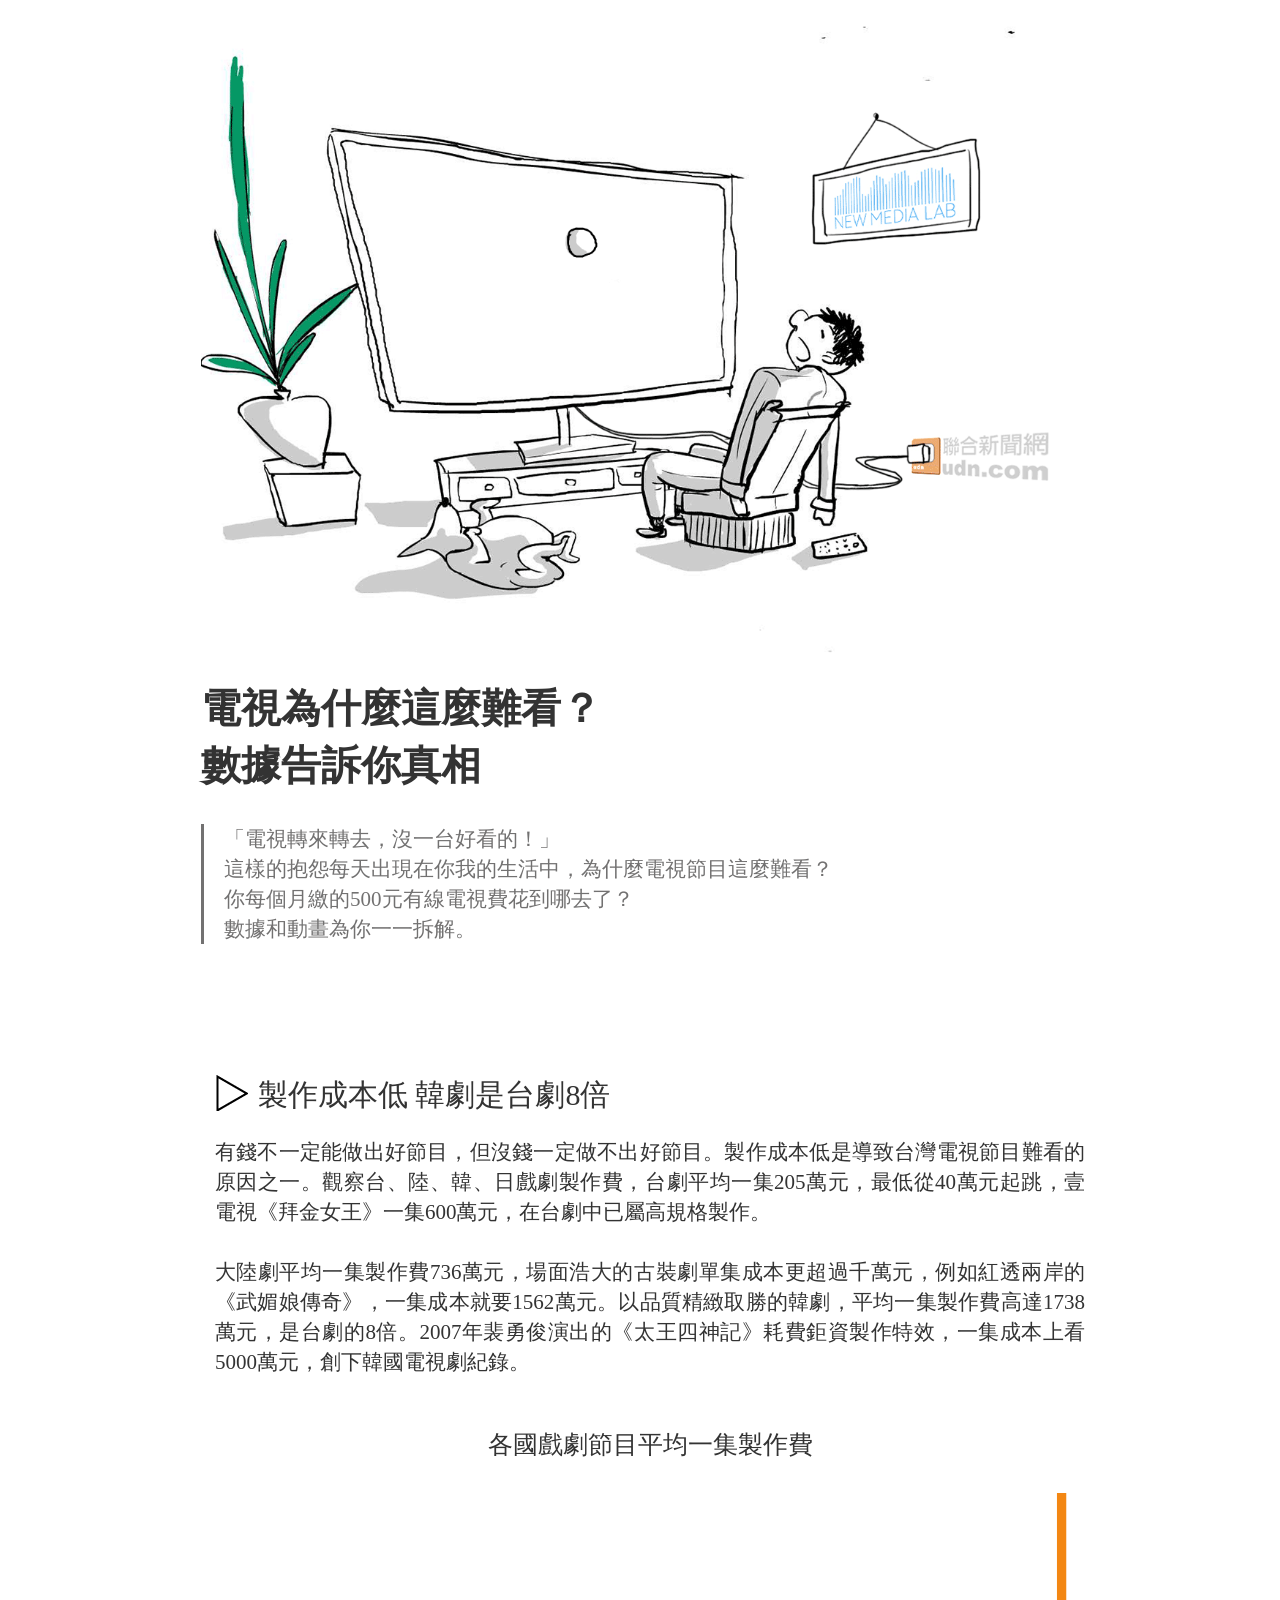
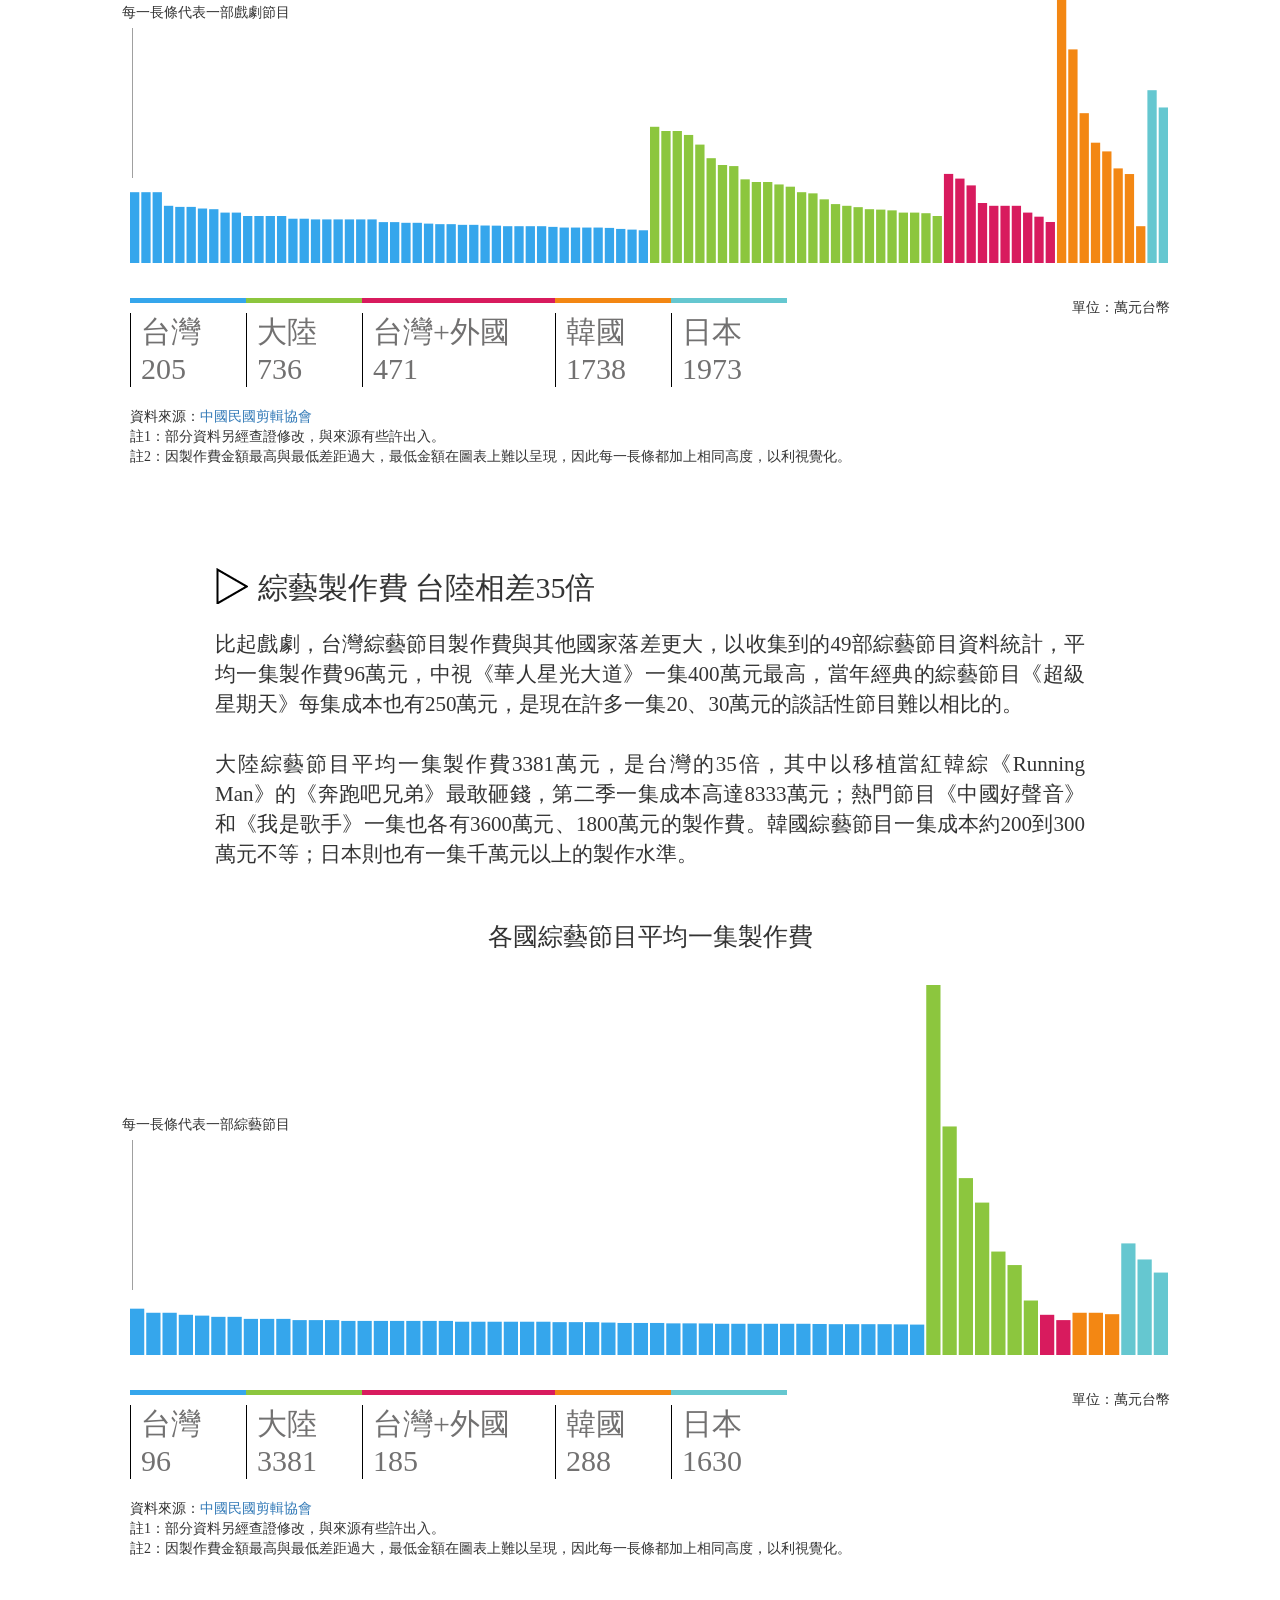
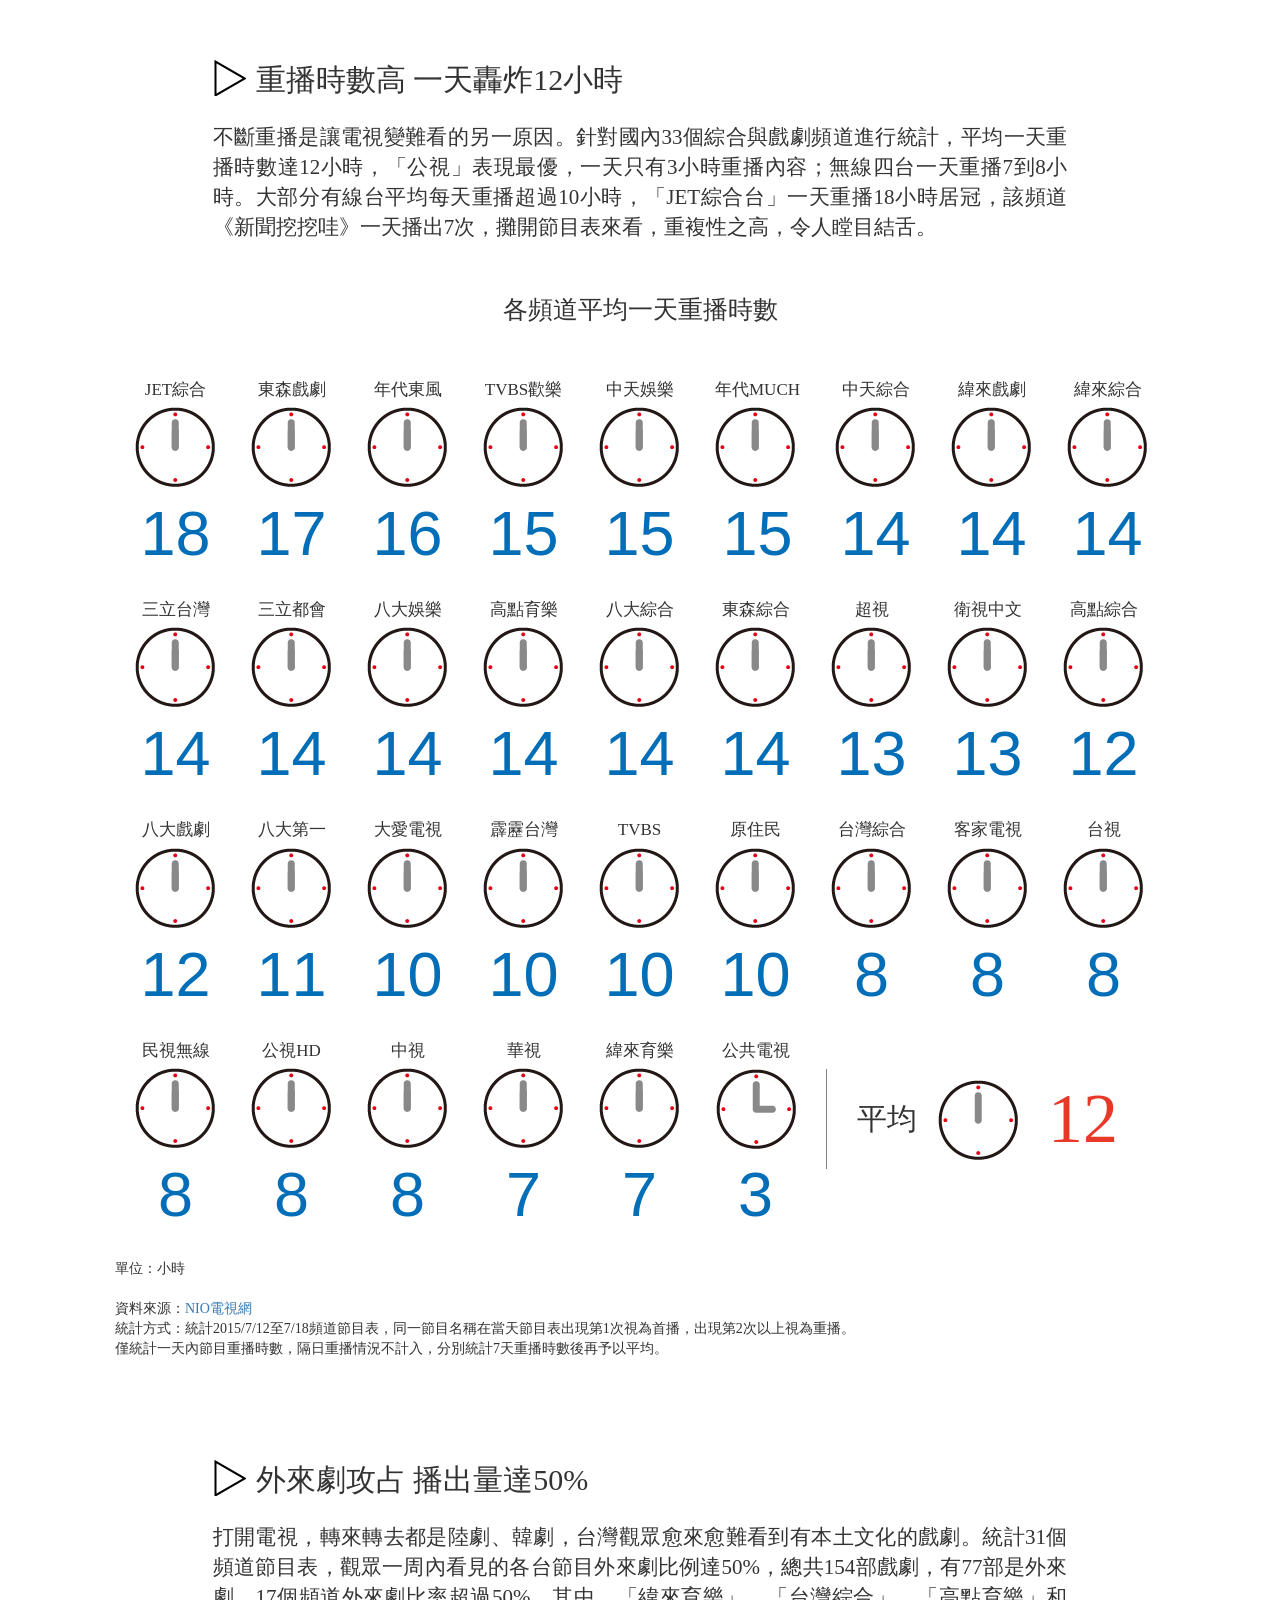
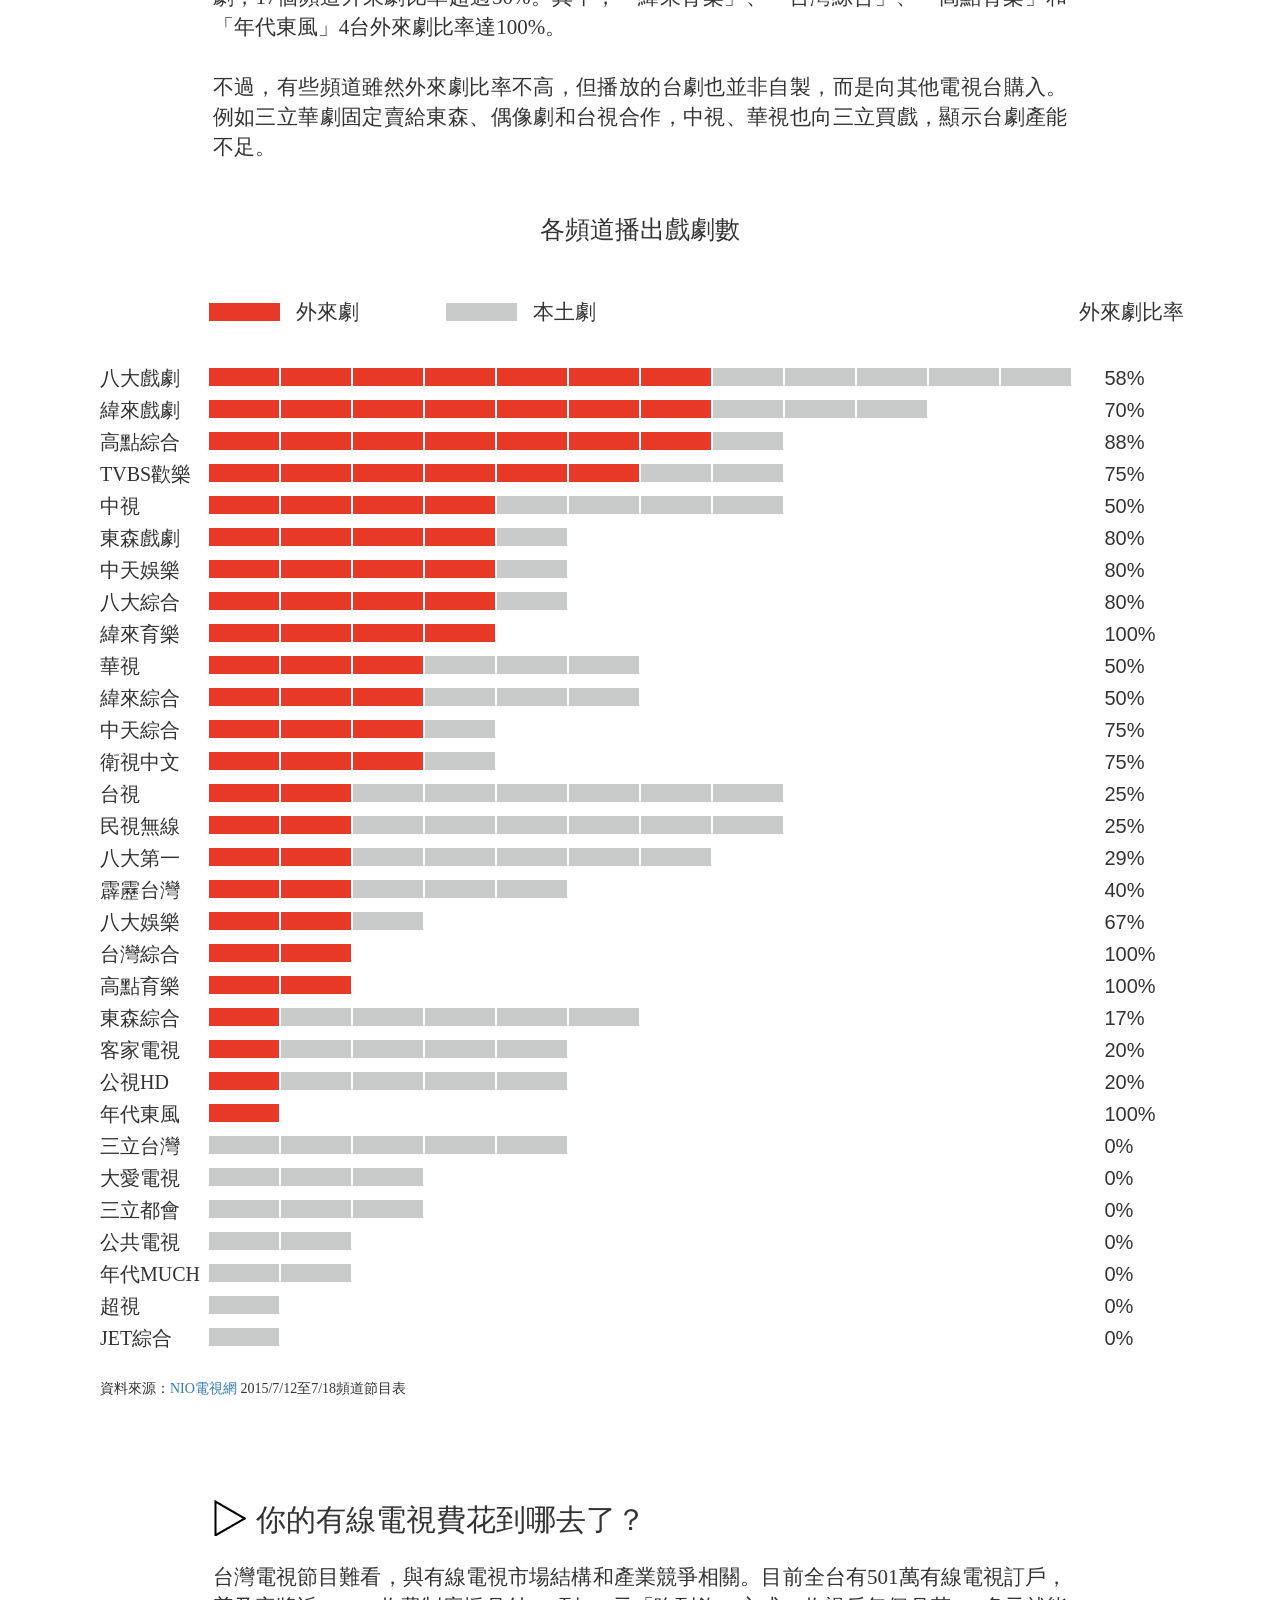
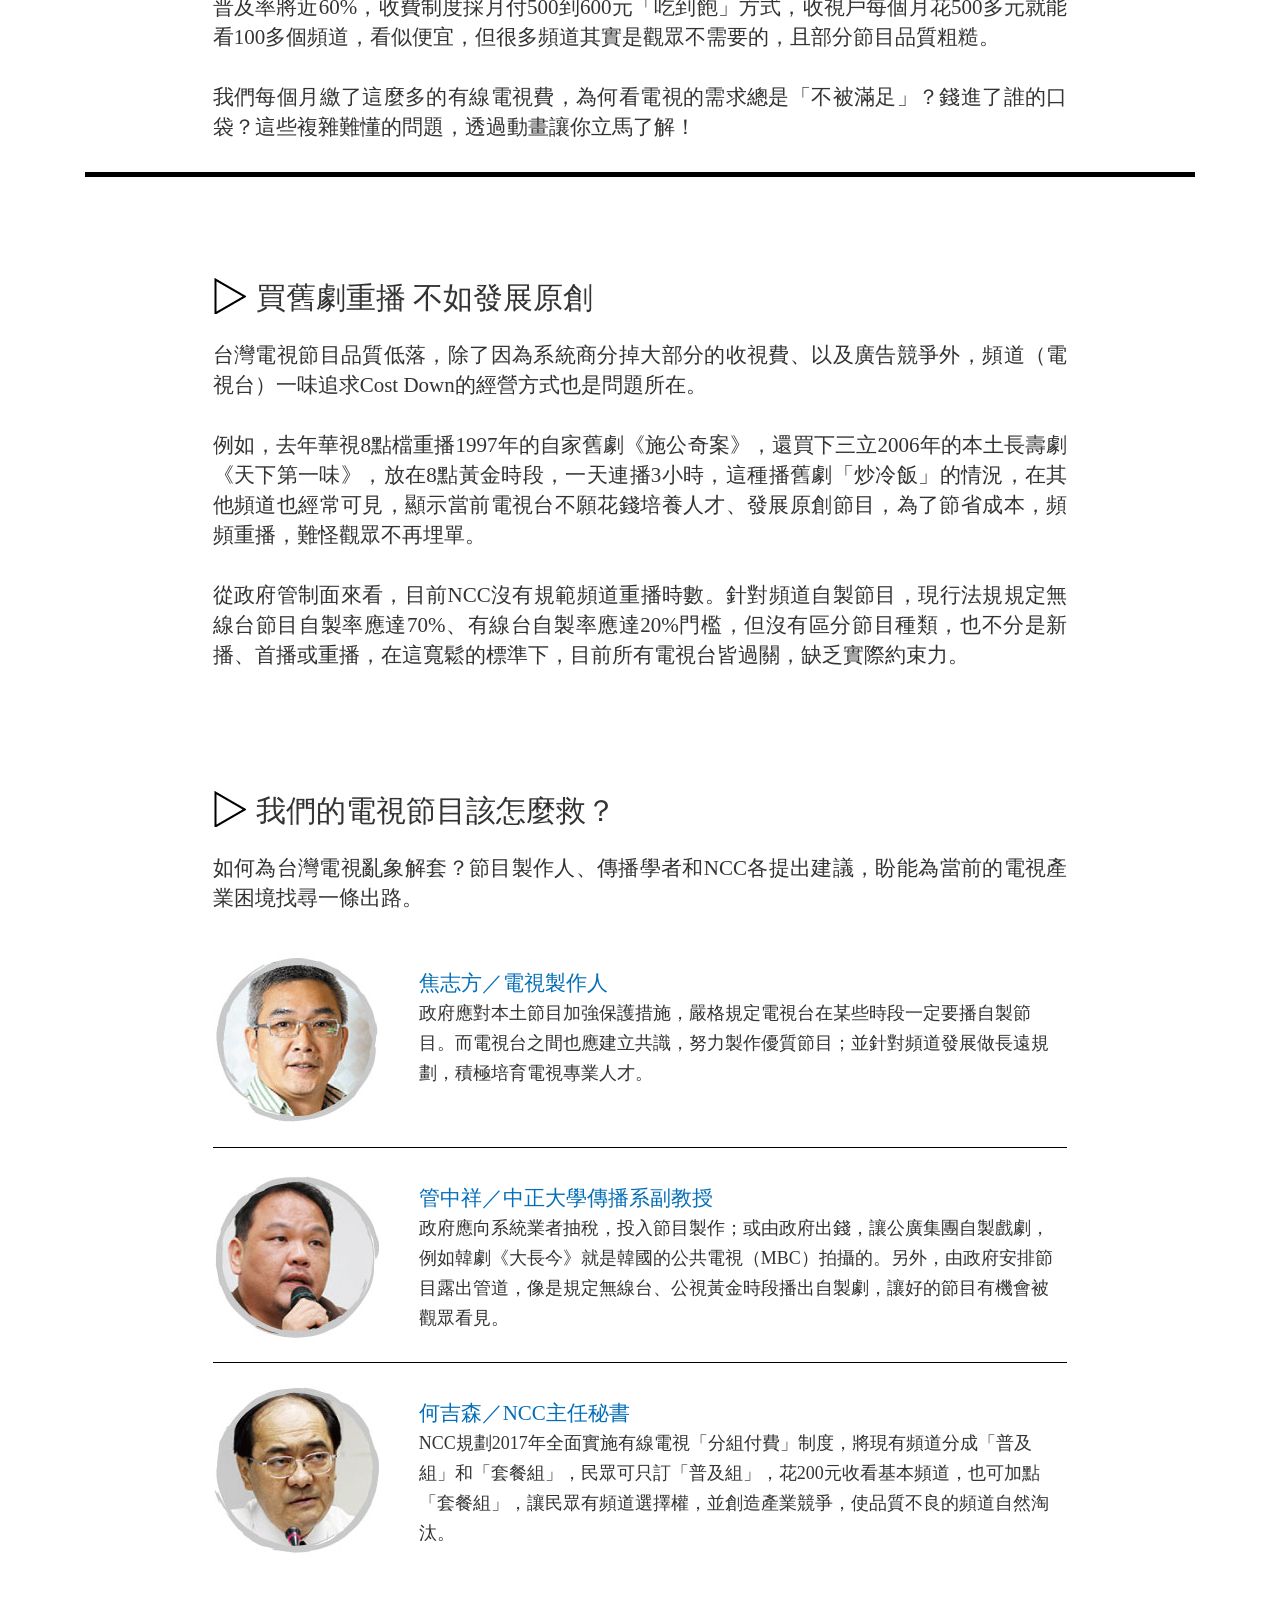
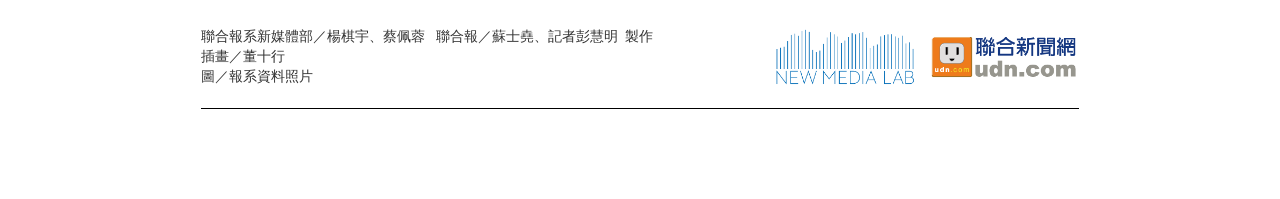
<file: index.html>
<!DOCTYPE html>
<html>
<head>
	<link rel="shortcut icon" href="img/udn_title_icon.jpg">
	<meta http-equiv="Content-Type" content="text/html" charset="utf-8">
	<meta name="viewport" content="width=device-width, initial-scale=1">
	<title>電視為什麼這麼難看？ 數據告訴你真相</title>
	
	<!-- for Facebook -->
	<meta property="og:title" content="電視為什麼這麼難看？ 數據告訴你真相"/> 
	<meta property="og:type" content="website"/>
	<meta property="og:url" content="http://p.udn.com.tw/upf/newmedia/2015_data/20150729_tv_data/udn_tv_data/index.html"/>
	<meta property="og:image" content="http://p.udn.com.tw/upf/newmedia/2015_data/20150729_tv_data/udn_tv_data/img/FB.jpg"/>
	<meta property="og:site_name" content="聯合報系新媒體部"/> 
	<meta property="og:description" content="電視轉來轉去，沒一台好看的！」這樣的抱怨每天出現在你我的生活中，為什麼電視節目這麼難看？你每個月繳的500元有線電視費花到哪去了？數據和動畫為你一一拆解。"/>
	
	<!-- for Google -->
	<meta name="description" content="電視轉來轉去，沒一台好看的！」這樣的抱怨每天出現在你我的生活中，為什麼電視節目這麼難看？你每個月繳的500元有線電視費花到哪去了？數據和動畫為你一一拆解。" />
	<meta name="author" content="聯合報系新媒體部" />
	<meta name="copyright" content="聯合報系新媒體部" />
	<meta name="application-name" content="電視為什麼這麼難看？ 數據告訴你真相" />
	
	<!-- our google analytics -->
	<script>
	  (function(i,s,o,g,r,a,m){i['GoogleAnalyticsObject']=r;i[r]=i[r]||function(){
	  (i[r].q=i[r].q||[]).push(arguments)},i[r].l=1*new Date();a=s.createElement(o),
	  m=s.getElementsByTagName(o)[0];a.async=1;a.src=g;m.parentNode.insertBefore(a,m)
	  })(window,document,'script','//www.google-analytics.com/analytics.js','ga');

	  ga('create', 'UA-58825218-28', 'auto');
	  ga('send', 'pageview');

	</script>

	<!-- udn google analytics -->
	<script>
	  (function(i,s,o,g,r,a,m){i['GoogleAnalyticsObject']=r;i[r]=i[r]||function(){
	  (i[r].q=i[r].q||[]).push(arguments)},i[r].l=1*new Date();a=s.createElement(o),
	  m=s.getElementsByTagName(o)[0];a.async=1;a.src=g;m.parentNode.insertBefore(a,m)
	  })(window,document,'script','//www.google-analytics.com/analytics.js','ga');
	 
	  ga('create', 'UA-19660006-1', 'auto');
	  ga('send', 'pageview');
	 
	</script>

	<!-- udn comScore Tag -->
	<script>
	var _comscore = _comscore || [];
	_comscore.push({ c1: "2", c2: "7390954" });
	(function() {
	var s = document.createElement("script"), el = document.getElementsByTagName("script")[0]; s.async = true;
	s.src = (document.location.protocol == "https:" ? "https://sb" : "http://b") + ".scorecardresearch.com/beacon.js";
	el.parentNode.insertBefore(s, el);
	})();
	</script>
	<noscript>
	<img src="http://b.scorecardresearch.com/p?c1=2&c2=7390954&cv=2.0&cj=1" />
	</noscript>

	<!-- udn Alexa Certify Javascript -->
	<script type="text/javascript">
	_atrk_opts = { atrk_acct:"aw0Di1a4ZP00aY", domain:"udn.com",dynamic: true};
	(function() { var as = document.createElement('script'); as.type = 'text/javascript'; as.async = true; as.src = "https://d31qbv1cthcecs.cloudfront.net/atrk.js"; var s = document.getElementsByTagName('script')[0];s.parentNode.insertBefore(as, s); })();
	</script>
	<noscript><img src="https://d5nxst8fruw4z.cloudfront.net/atrk.gif?account=aw0Di1a4ZP00aY" style="display:none" height="1" width="1" alt="" /></noscript>

	
  	<script type="text/javascript" src="js/jquery-2.1.3.js"></script>
  	<script type="text/javascript" src="js/bootstrap.js"></script>
  	<script type="text/javascript" src="js/d3.js"></script>
  	<script type="text/javascript" src="js/d3tip.js"></script>
  	<script type="text/javascript" src="js/tv_index.js?v4"></script>
  	
  	<link rel="stylesheet" type="text/css" href="css/bootstrap.css">
  	<link rel="stylesheet" type="text/css" href="css/index.css?v4">
</head>

<body>
	<div id="fb-root"></div>
	<script>(function(d, s, id) {
	  var js, fjs = d.getElementsByTagName(s)[0];
	  if (d.getElementById(id)) return;
	  js = d.createElement(s); js.id = id;
	  js.src = "//connect.facebook.net/zh_TW/sdk.js#xfbml=1&version=v2.4&appId=427619644082528";
	  fjs.parentNode.insertBefore(js, fjs);
	}(document, 'script', 'facebook-jssdk'));</script>

	<div class = "container">
		<div id = "first-page-container">
			<img src="img/first_page.gif?v1" width = "100%">
			<div class = "big-title myfont bold-font">電視為什麼這麼難看？<br>數據告訴你真相</div>
			<div class = "foreword myfont">
				「電視轉來轉去，沒一台好看的！」<br>
				這樣的抱怨每天出現在你我的生活中，為什麼電視節目這麼難看？<br>
				你每個月繳的500元有線電視費花到哪去了？<br>
				數據和動畫為你一一拆解。
			</div>
			<div class="fb-like" data-href="http://p.udn.com.tw/upf/newmedia/2015_data/20150729_tv_data/udn_tv_data/index.html" data-layout="button_count" data-action="like" data-show-faces="true" data-share="true"></div>
		</div>

		<div class = "container-fluid sections" id = "section1">
			<div class = "sec1-block">
				<div class = "sec-title">
					<div class = "sec-title-img fl-left"><img src="img/tri.png"></div>
					<div class = "sec-title-text myfont fl-left">製作成本低 韓劇是台劇8倍</div>
				</div>
				<div class = "sec-content myfont">
					有錢不一定能做出好節目，但沒錢一定做不出好節目。製作成本低是導致台灣電視節目難看的原因之一。觀察台、陸、韓、日戲劇製作費，台劇平均一集205萬元，最低從40萬元起跳，壹電視《拜金女王》一集600萬元，在台劇中已屬高規格製作。<br><br>
					大陸劇平均一集製作費736萬元，場面浩大的古裝劇單集成本更超過千萬元，例如紅透兩岸的《武媚娘傳奇》，一集成本就要1562萬元。以品質精緻取勝的韓劇，平均一集製作費高達1738萬元，是台劇的8倍。2007年裴勇俊演出的《太王四神記》耗費鉅資製作特效，一集成本上看5000萬元，創下韓國電視劇紀錄。
				</div>
				<div class = "charts-title myfont">各國戲劇節目平均一集製作費</div>
				<div class = "svg-container container-fluid" id = "svg-drama-money"></div>
				<div class = "sec1-legend-block">
					<div class = "sec1-legend">
						<div class = "sec1-legend-color tw-color"></div>
						<div class = "sec1-legend-nations myfont">台灣&nbsp&nbsp&nbsp&nbsp&nbsp&nbsp<br>205</div>
					</div>
					<div class = "sec1-legend">
						<div class = "sec1-legend-color cn-color"></div>
						<div class = "sec1-legend-nations myfont">大陸&nbsp&nbsp&nbsp&nbsp&nbsp&nbsp<br>736</div>
					</div>
					<div class = "sec1-legend">
						<div class = "sec1-legend-color tw-foreign-color"></div>
						<div class = "sec1-legend-nations myfont">台灣+外國&nbsp&nbsp&nbsp&nbsp&nbsp&nbsp<br>471</div>
					</div>
					<div class = "sec1-legend">
						<div class = "sec1-legend-color kr-color"></div>
						<div class = "sec1-legend-nations myfont">韓國&nbsp&nbsp&nbsp&nbsp&nbsp&nbsp<br>1738</div>
					</div>
					<div class = "sec1-legend">
						<div class = "sec1-legend-color jp-color"></div>
						<div class = "sec1-legend-nations myfont">日本&nbsp&nbsp&nbsp&nbsp&nbsp&nbsp<br>1973</div>
					</div>
					<div class = "units myfont">單位：萬元台幣</div>
				</div>
				<div class = "ps myfont">
					資料來源：<a href="http://www.eforu.com.tw/www/cost/produce.htm" target = "_blank">中國民國剪輯協會</a><br>
					註1：部分資料另經查證修改，與來源有些許出入。<br>
					註2：因製作費金額最高與最低差距過大，最低金額在圖表上難以呈現，因此每一長條都加上相同高度，以利視覺化。
				</div>
			</div>
			<div class = "sec1-block" id = "sec1-block2">
				<div class = "sec-title">
					<div class = "sec-title-img fl-left"><img src="img/tri.png"></div>
					<div class = "sec-title-text myfont fl-left">綜藝製作費 台陸相差35倍</div>
				</div>
				<div class = "sec-content myfont">
					比起戲劇，台灣綜藝節目製作費與其他國家落差更大，以收集到的49部綜藝節目資料統計，平均一集製作費96萬元，中視《華人星光大道》一集400萬元最高，當年經典的綜藝節目《超級星期天》每集成本也有250萬元，是現在許多一集20、30萬元的談話性節目難以相比的。<br><br>
					大陸綜藝節目平均一集製作費3381萬元，是台灣的35倍，其中以移植當紅韓綜《Running Man》的《奔跑吧兄弟》最敢砸錢，第二季一集成本高達8333萬元；熱門節目《中國好聲音》和《我是歌手》一集也各有3600萬元、1800萬元的製作費。韓國綜藝節目一集成本約200到300萬元不等；日本則也有一集千萬元以上的製作水準。
				</div>
				<div class = "charts-title myfont">各國綜藝節目平均一集製作費</div>
				<div class = "svg-container container-fluid" id = "svg-comedy-money"></div>
				<div class = "sec1-legend-block">
					<div class = "sec1-legend">
						<div class = "sec1-legend-color tw-color"></div>
						<div class = "sec1-legend-nations myfont">台灣&nbsp&nbsp&nbsp&nbsp&nbsp&nbsp<br>96</div>
					</div>
					<div class = "sec1-legend">
						<div class = "sec1-legend-color cn-color"></div>
						<div class = "sec1-legend-nations myfont">大陸&nbsp&nbsp&nbsp&nbsp&nbsp&nbsp<br>3381</div>
					</div>
					<div class = "sec1-legend">
						<div class = "sec1-legend-color tw-foreign-color"></div>
						<div class = "sec1-legend-nations myfont">台灣+外國&nbsp&nbsp&nbsp&nbsp&nbsp&nbsp<br>185</div>
					</div>
					<div class = "sec1-legend">
						<div class = "sec1-legend-color kr-color"></div>
						<div class = "sec1-legend-nations myfont">韓國&nbsp&nbsp&nbsp&nbsp&nbsp&nbsp<br>288</div>
					</div>
					<div class = "sec1-legend">
						<div class = "sec1-legend-color jp-color"></div>
						<div class = "sec1-legend-nations myfont">日本&nbsp&nbsp&nbsp&nbsp&nbsp&nbsp<br>1630</div>
					</div>
					<div class = "units myfont">單位：萬元台幣</div>
				</div>
				<div class = "ps myfont">
					資料來源：<a href="http://www.eforu.com.tw/www/cost/produce.htm" target = "_blank">中國民國剪輯協會</a><br>
					註1：部分資料另經查證修改，與來源有些許出入。<br>
					註2：因製作費金額最高與最低差距過大，最低金額在圖表上難以呈現，因此每一長條都加上相同高度，以利視覺化。
				</div>

			</div>
		</div>
		<div class = "container-fluid sections" id = "section2">
			<div class = "sec-title">
				<div class = "sec-title-img fl-left"><img src="img/tri.png"></div>
				<div class = "sec-title-text myfont fl-left">重播時數高 一天轟炸12小時</div>
			</div>
			<div class = "sec-content myfont">
				不斷重播是讓電視變難看的另一原因。針對國內33個綜合與戲劇頻道進行統計，平均一天重播時數達12小時，「公視」表現最優，一天只有3小時重播內容；無線四台一天重播7到8小時。大部分有線台平均每天重播超過10小時，「JET綜合台」一天重播18小時居冠，該頻道《新聞挖挖哇》一天播出7次，攤開節目表來看，重複性之高，令人瞠目結舌。
			</div>
			<div class = "charts-title myfont">各頻道平均一天重播時數</div>
			<div class = "container-fluid" id = "clocks-container"></div>
			<div class = "clock-ps ps myfont">
				單位：小時<br><br>
				資料來源：<a href="http://www.niotv.com/i_index.php?cont=day" target = "_blank">NIO電視網</a><br>
				統計方式：統計2015/7/12至7/18頻道節目表，同一節目名稱在當天節目表出現第1次視為首播，出現第2次以上視為重播。<br>
				僅統計一天內節目重播時數，隔日重播情況不計入，分別統計7天重播時數後再予以平均。
			</div>
		</div>
		<div class = "container-fluid sections" id = "section3">
			<div class = "sec-title">
				<div class = "sec-title-img fl-left"><img src="img/tri.png"></div>
				<div class = "sec-title-text myfont fl-left">外來劇攻占 播出量達50%</div>
			</div>
			<div class = "sec-content myfont">
				打開電視，轉來轉去都是陸劇、韓劇，台灣觀眾愈來愈難看到有本土文化的戲劇。統計31個頻道節目表，觀眾一周內看見的各台節目外來劇比例達50%，總共154部戲劇，有77部是外來劇，17個頻道外來劇比率超過50%。其中，「緯來育樂」、「台灣綜合」、「高點育樂」和「年代東風」4台外來劇比率達100%。<br><br>
				不過，有些頻道雖然外來劇比率不高，但播放的台劇也並非自製，而是向其他電視台購入。例如三立華劇固定賣給東森、偶像劇和台視合作，中視、華視也向三立買戲，顯示台劇產能不足。
			</div>
			<div class = "charts-title myfont">各頻道播出戲劇數</div>
			<div class = "sec3-legend-block">
				<div class = "sec3-legend" id = "foreign-drama-legend"></div>
				<div class = "sec3-legend-text myfont">外來劇</div>
				<div class = "sec3-legend" id = "local-drama-legend"></div>
				<div class = "sec3-legend-text myfont">本土劇</div>
				<div class = "myfont" id = "foreign-rate">外來劇比率</div>
			</div>
			<div class = "container-fluid" id = "dramas-rate-container"></div>
			<div class = "ps myfont" id = "sec3-ps">
				資料來源：<a href="http://www.niotv.com/i_index.php?cont=day" target = "_blank">NIO電視網</a> 2015/7/12至7/18頻道節目表
			</div>
		</div>
		<div class = "container-fluid sections" id = "section4">
			<div class = "sec-title">
				<div class = "sec-title-img fl-left"><img src="img/tri.png"></div>
				<div class = "sec-title-text myfont fl-left">你的有線電視費花到哪去了？</div>
			</div>
			<div class = "sec-content myfont">
				台灣電視節目難看，與有線電視市場結構和產業競爭相關。目前全台有501萬有線電視訂戶，普及率將近60%，收費制度採月付500到600元「吃到飽」方式，收視戶每個月花500多元就能看100多個頻道，看似便宜，但很多頻道其實是觀眾不需要的，且部分節目品質粗糙。<br><br>
				我們每個月繳了這麼多的有線電視費，為何看電視的需求總是「不被滿足」？錢進了誰的口袋？這些複雜難懂的問題，透過動畫讓你立馬了解！ 
			</div>
			<!-- <div class = "video-wrap" id = "video-container">
				<video class = "animation-video" poster = "img/tvcover.jpg" id = "boringtv-video">

					<source src="video/boringtv.mp4" type="video/mp4"> 
				</video>
				<img src="img/play.png" id = "play-video-img">
			</div> -->
			<div id = "player"></div>
		</div>
		<div class = "container-fluid sections" id = "section5">
			<div class = "sec-title">
				<div class = "sec-title-img fl-left"><img src="img/tri.png"></div>
				<div class = "sec-title-text myfont fl-left">買舊劇重播 不如發展原創</div>
			</div>
			<div class = "sec-content myfont">
				台灣電視節目品質低落，除了因為系統商分掉大部分的收視費、以及廣告競爭外，頻道（電視台）一味追求Cost Down的經營方式也是問題所在。<br><br>
				例如，去年華視8點檔重播1997年的自家舊劇《施公奇案》，還買下三立2006年的本土長壽劇《天下第一味》，放在8點黃金時段，一天連播3小時，這種播舊劇「炒冷飯」的情況，在其他頻道也經常可見，顯示當前電視台不願花錢培養人才、發展原創節目，為了節省成本，頻頻重播，難怪觀眾不再埋單。<br><br>
				從政府管制面來看，目前NCC沒有規範頻道重播時數。針對頻道自製節目，現行法規規定無線台節目自製率應達70%、有線台自製率應達20%門檻，但沒有區分節目種類，也不分是新播、首播或重播，在這寬鬆的標準下，目前所有電視台皆過關，缺乏實際約束力。
			</div>
		</div>
		<div class = "container-fluid sections" id = "section6">
			<div class = "sec-title">
				<div class = "sec-title-img fl-left"><img src="img/tri.png"></div>
				<div class = "sec-title-text myfont fl-left">我們的電視節目該怎麼救？</div>
			</div>
			<div class = "sec-content myfont">
				如何為台灣電視亂象解套？節目製作人、傳播學者和NCC各提出建議，盼能為當前的電視產業困境找尋一條出路。
			</div>
			<div class = "famous-people-block">
				<div class = "famous-people" id = "famous-people-1">
					<div class = "famous-img fl-left"><img src="img/famous_1.jpg"></div>
					<div class = "famous-content fl-left myfont">
						<div class = "famous-name">焦志方／電視製作人</div>
						<div class = "famous-text">政府應對本土節目加強保護措施，嚴格規定電視台在某些時段一定要播自製節目。而電視台之間也應建立共識，努力製作優質節目；並針對頻道發展做長遠規劃，積極培育電視專業人才。</div>
					</div>
				</div>
				<div class = "famous-people" id = "famous-people-2">
					<div class = "famous-img fl-left"><img src="img/famous_2.jpg"></div>
					<div class = "famous-content fl-left myfont">
						<div class = "famous-name">管中祥／中正大學傳播系副教授</div>
						<div class = "famous-text">政府應向系統業者抽稅，投入節目製作；或由政府出錢，讓公廣集團自製戲劇，例如韓劇《大長今》就是韓國的公共電視（MBC）拍攝的。另外，由政府安排節目露出管道，像是規定無線台、公視黃金時段播出自製劇，讓好的節目有機會被觀眾看見。</div>
					</div>
				</div>
				<div class = "famous-people" id = "famous-people-3">
					<div class = "famous-img fl-left"><img src="img/famous_3.jpg"></div>
					<div class = "famous-content fl-left myfont">
						<div class = "famous-name">何吉森／NCC主任秘書</div>
						<div class = "famous-text">NCC規劃2017年全面實施有線電視「分組付費」制度，將現有頻道分成「普及組」和「套餐組」，民眾可只訂「普及組」，花200元收看基本頻道，也可加點「套餐組」，讓民眾有頻道選擇權，並創造產業競爭，使品質不良的頻道自然淘汰。</div>
					</div>
				</div>
			</div>
		</div>

		<div class = "editor-logo-container">
			<div class = "editor-src-bot myfont">
				聯合報系新媒體部／楊棋宇、蔡佩蓉&nbsp&nbsp&nbsp聯合報／蘇士堯、記者彭慧明&nbsp&nbsp製作<br>
				插畫／董十行<br>
				圖／報系資料照片
			</div>

			<div class = "logo-container">
				<div class = "logos fl-left">
					<a href="https://www.facebook.com/udnNewMediaLab?fref=ts" target="_blank">
						<img id = "newmedia-logo" src="img/nmlogo.png">
					</a>
				</div>
				<div class = "logos fl-left">
					<a href="http://theme.udn.com/theme/cate/6772" target="_blank">
						<img id = "udn-logo" src="img/udnlogo.png">
					</a>
				</div>
			</div>

		</div>
		<div class = "like-btn">
			<div class="fb-like" data-href="http://p.udn.com.tw/upf/newmedia/2015_data/20150729_tv_data/udn_tv_data/index.html" data-layout="button_count" data-action="like" data-show-faces="true" data-share="true"></div>

		</div>
		<div class = "comments">
			<div class="fb-comments" data-width="100%" data-href="http://p.udn.com.tw/upf/newmedia/2015_data/20150729_tv_data/udn_tv_data/index.html" data-numposts="5"></div>
		</div>


		
	</div>
	

</body>
</html>
</file>
<file: css/index.css>
body{
	/*padding-top: 100px;*/
	padding-bottom: 50px;
}

.sections{
	margin-top: 100px;
}

#first-page-container{
	width: 77%;
	display: table;
	margin: -40px auto 0px;
}

.sec-title{
	display: table;
	width: 77%;
	margin: auto;
}

.sec-title-text{
	font-size: 30px;
	margin-left: 10px;
}

.sec-content{
	font-size: 21px;
	line-height: 30px;
	/*margin-top: 20px;*/
	text-align: justify;
	width: 77%;
	margin: 20px auto;

}

.ps{
	margin-left: 45px;
	margin-top: 20px;
	/*font-size: 18px;*/
}

.foreword{
	font-size: 21px;
	margin-top: 30px;
	color: #727171;
	padding-left: 20px;
	border-left: 3px solid #727171;
	margin-bottom: 30px;
}

.svg-container{
	/*margin-top: 50px;*/
	position: relative;
}

.vertical-line-block{
	position: absolute;
	pointer-events: none;
	z-index: 10;
}

.vertical-line{
	border-left: 1px solid #a0a0a0;
	/*height: 150px;*/
}

.vertical-label{
	font-family: Arial;
	/*font-size: 15px;*/
	position: absolute;
	width: 182px;
}

.big-title{
	font-size: 40px;
}

.units{
	float: right;
}

.sec1-block{
	display: table;
}

.charts-title{
	font-size: 25px;
	display: table;
	margin: 50px auto 0px;
}

#sec1-block2{
	margin-top: 100px;
}

.sec1-legend-block{
	margin-left: 45px;
	margin-top: 30px;
	display: table;
	width: 92%;
}

.sec1-legend{
	display: table;
	float: left;
}

.sec1-legend-color{
	height: 5px;
}

.sec1-legend-nations{
	font-size: 30px;
	line-height: 37px;
	color: #727171;
	border-left: 1px solid black;
	margin-top: 10px;
	padding-left: 10px;
}

.d3-tip{
	padding: 12px;
	background: #fff;
	z-index: 100;
	border: 2px solid black;
}

.clock-block{
	float: left;
	margin-left: 35px;
	margin-top: 20px;
}

.clock-image{
	display: table;
	margin-top: 5px;
}

.clock-channel{
	font-size: 17px;
	text-align: center;
}

.clock-hours{
	font-size: 63px;
	color: #036EB8;
	text-align: center;
}

#dramas-rate-container{
	margin-top: 40px;
}

.dramas-rate-block{
	width: 100%;
	display: table;
	margin-top: -10px;
}

.dramas-rate-channel{
	float: left;
	width: 10%;
	font-size: 20px;
	line-height: 42px;
}

.dramas-rate-bars{
	float: left;
	width: 80%;
	margin-top: 10px;
}

.dramas-rate-percent{
	float: left;
	margin-left: 3%;
	font-size: 20px;
	line-height: 42px;
}

.clock-avg-block{
	display: table;
	width: 30%;
	float: left;
	margin-left: 30px;
	border-left: 1px solid #808080;
	margin-top: 50px;
}

.avg-hour-text{
	line-height: 100px;
	font-size: 30px;
	margin-left: 30px;
}

.avg-clock-image{
	margin-top: 10px;
	margin-left: 20px;
}

.avg-hour-num{
	line-height: 100px;
	font-size: 70px;
	color: #E83828;
	margin-left: 30px;
}

#clocks-container{
	margin-top: 30px;
}

.clock-ps{
	margin-left: 30px;
}

.rate-bar{
	float: left;
	height: 20px;
	border: 1px solid white;
}

.sec3-legend-block{
	display: table;
	padding-left: 13px;
	width: 100%;
	margin-top: 50px;
}

.sec3-legend{
	float: left;
	height: 20px;
	width: 6.7%;
	border: 1px solid white;
	margin-top: 5px;
}

#sec3-ps{
	margin-left: 15px;
}

#foreign-drama-legend{
	background-color: #E83828;
	margin-left: 10%;
}

#local-drama-legend{
	background-color: #C9CACA;
	margin-left: 7.8%;
}

.sec3-legend-text{
	float: left;
	margin-left: 15px;
	font-size: 21px;
}

#foreign-rate{
	float: right;
	font-size: 21px;
	margin-right: 1%;
}



.white-tooltip + .tooltip > .tooltip-inner {
	background-color: #fff;
	border: 1px solid black;
	color: black;
}

.white-tooltip + .tooltip.top > .tooltip-arrow {
	border-top-color: #fff;
}

.tooltip.in{
	opacity: 1;
}

.tooltip-inner{
	font-size: 16px;
}

.myfont{
	font-family: 微軟正黑體;
}

.bold-font{
	font-weight: bold;
}

.tw-color{
	background-color: #35A6EC;
}

.cn-color{
	background-color: #8CC63E;
}

.tw-foreign-color{
	background-color: #D81B5E;
}

.kr-color{
	background-color: #F38713;
}

.jp-color{
	background-color: #65C7D0;
}

.fl-left{
	float: left;
}

.video-wrap{
	margin-top: 30px;
	
	position: relative;
}

.animation-video{
	border-top: 1px solid black;
	border-bottom: 1px solid black;
}

#play-video-img{
	position: absolute;
	display: none;
}

#player{
	margin-top: 30px;
	border-top: 5px solid black;
}

.editor-src{
	width: 77%;
	margin: auto;
}

.famous-people-block{
	width: 77%;
	display: table;
	margin: auto;
}

.famous-people{
	width: 100%;
	display: table;
	/*padding-top: 20px;*/
	padding-bottom: 20px;
	margin-top: 20px;
	border-bottom: 1px solid black; 
}

.famous-content{
	width: 75%;
	margin-left: 40px;
	margin-top: 15px;
}

.famous-name{
	font-size: 21px;
	line-height: 30px;
	color: #036EB8;
}

.famous-text{
	font-size: 18px;
	line-height: 30px;
}

#famous-people-3{
	border-bottom: none;
}

footer{
	width: 100%;
	background-color: #DCDDDD;
	padding-top: 20px;
	padding-bottom: 20px;
	margin-top: 50px;
}

.editor-logo-container{
	width: 77%;
	margin: 50px auto 30px;
	padding-bottom: 20px;
	border-bottom: 1px solid black;
	display: table;
}

.editor-src-bot{
	float: left;
}

.logo-container{
	float: right;
}

.logos{
	/*width: 150px;*/
	display: table;
}

#newmedia-logo{
	width: 150px;
	margin-right: 10px;
}

#udn-logo{
	width: 150px;
	margin-top: 5px;
}

.like-btn{
	width: 77%;
	margin: auto;
}

.comments{
	width: 77%;
	margin: 40px auto;
}

.tooltip{
	font-family: 微軟正黑體;
}

.d3-tip{
	font-family: 微軟正黑體;
}
</file>
